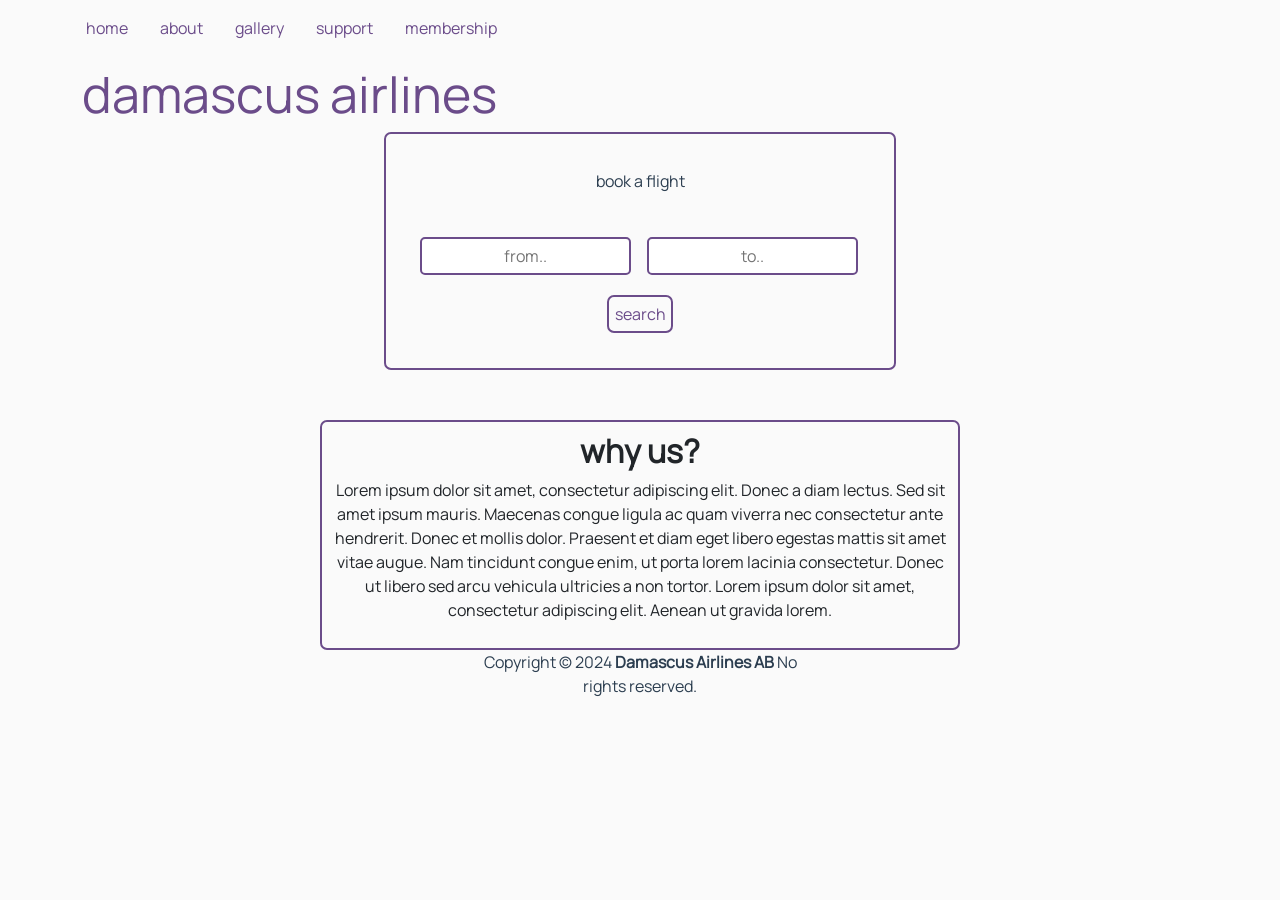
<file: index.html>
<!DOCTYPE html>
<html lang="en">


<head>
    <meta charset="UTF-8">
    <title>Title</title>
    <link href="https://cdn.jsdelivr.net/npm/bootstrap@5.3.8/dist/css/bootstrap.min.css" rel="stylesheet" integrity="sha384-sRIl4kxILFvY47J16cr9ZwB07vP4J8+LH7qKQnuqkuIAvNWLzeN8tE5YBujZqJLB" crossorigin="anonymous">
    <link rel="stylesheet" href="res/stylesheet.css">

</head>


<body>
<div class="container nav navbar navbar-expand-lg navbar-light col-12">
    <a class="nav-link" href="index.html">home</a>
    <a class="nav-link" href="about.html">about</a>
    <a class="nav-link" href="gallery.html">gallery</a>
    <a class="nav-link" href="support.html">support</a>
    <a class="nav-link" href="user.html">membership</a>
</div>

<div class="container">
    <div id="mainLogo" class="col-12">
        damascus airlines
    </div>
</div>

<div id="bookingPanel">
    book a flight
    <div class="d-flex flex-row gap-3">
        <div class="input-group">
            <label for="from">from</label>
            <input type="text" id="from" autocomplete="off" placeholder="from..">
            <ul id="fromList" class="dropdown"></ul>
        </div>
        <div class="input-group">
            <label for="to">to</label>
            <input type="text" id="to" autocomplete="off" placeholder="to..">
            <ul id="toList" class="dropdown"></ul>
        </div>
    </div>
    <button type="submit" id="searchBtn">search</button>
</div>

<div id="indexInformation" style="margin-top: 50px">
    <h2 class="important">
        why us?
    </h2>
    <p>
        Lorem ipsum dolor sit amet, consectetur adipiscing elit. Donec a diam lectus. Sed sit amet ipsum mauris. Maecenas congue ligula ac quam viverra nec consectetur ante hendrerit. Donec et mollis dolor. Praesent et diam eget libero egestas mattis sit amet vitae augue. Nam tincidunt congue enim, ut porta lorem lacinia consectetur. Donec ut libero sed arcu vehicula ultricies a non tortor. Lorem ipsum dolor sit amet, consectetur adipiscing elit. Aenean ut gravida lorem.
    </p>
</div>

<footer class="text-center footer">
    <p>Copyright &copy; 2024 <span class="important">Damascus Airlines AB</span> No rights reserved.</p>
</footer>
<script src="res/scripts/dropdownHandler.js"></script>
</body>


</html>
</file>
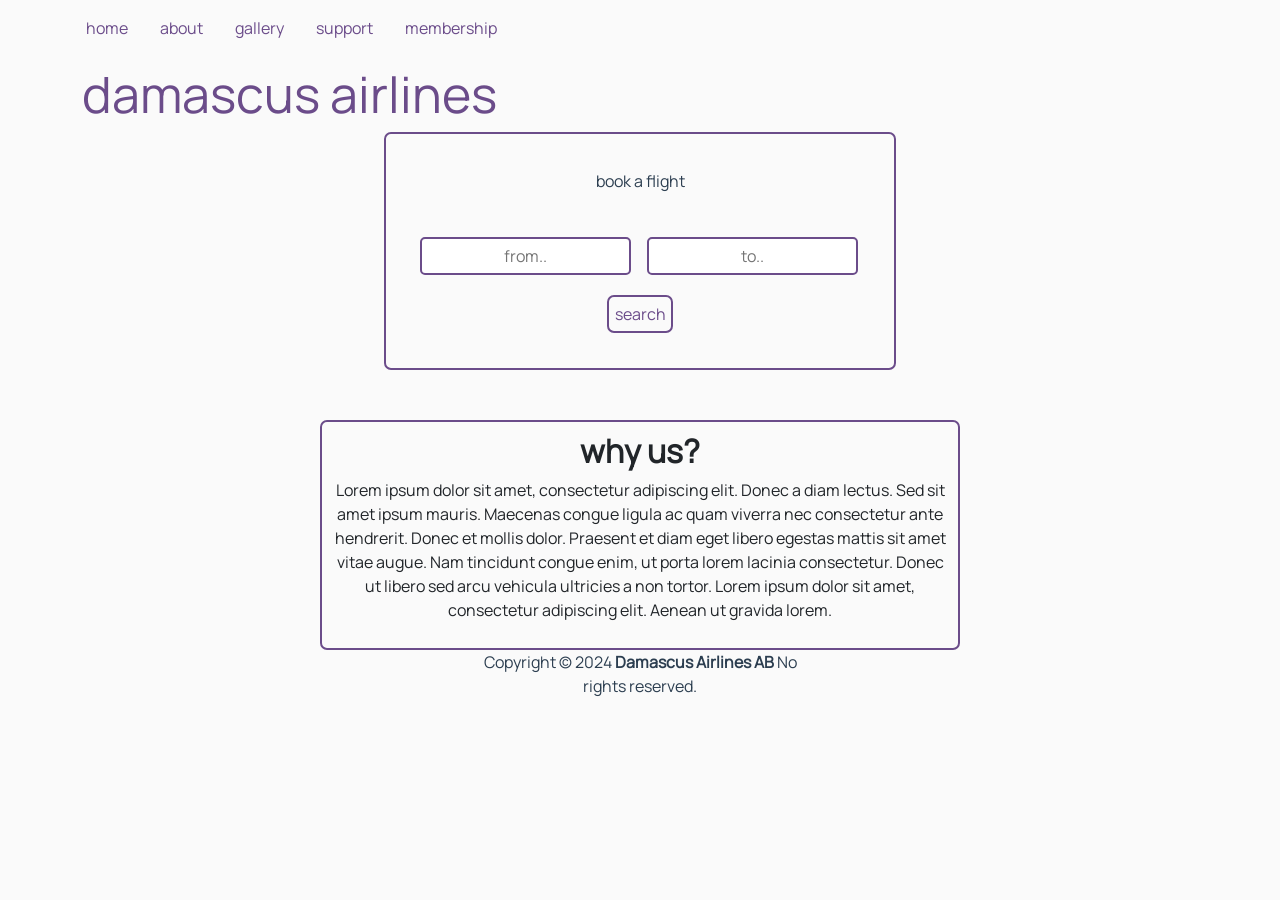
<file: pages/index.html>
<!DOCTYPE html>
<html lang="en">


<head>
    <meta charset="UTF-8">
    <title>Title</title>
    <link href="https://cdn.jsdelivr.net/npm/bootstrap@5.3.8/dist/css/bootstrap.min.css" rel="stylesheet" integrity="sha384-sRIl4kxILFvY47J16cr9ZwB07vP4J8+LH7qKQnuqkuIAvNWLzeN8tE5YBujZqJLB" crossorigin="anonymous">
    <link rel="stylesheet" href="../res/stylesheet.css">

</head>


<body>
<div class="container nav navbar navbar-expand-lg navbar-light col-12">
    <a class="nav-link" href="../pages/index.html">home</a>
    <a class="nav-link" href="../pages/about.html">about</a>
    <a class="nav-link" href="../pages/gallery.html">gallery</a>
    <a class="nav-link" href="../pages/support.html">support</a>
    <a class="nav-link" href="../pages/user.html">membership</a>
</div>

<div class="container">
    <div id="mainLogo" class="col-12">
        damascus airlines
    </div>
</div>

<div id="bookingPanel">
    book a flight
    <div class="d-flex flex-row gap-3">
        <div class="input-group">
            <label for="from">from</label>
            <input type="text" id="from" autocomplete="off" placeholder="from..">
            <ul id="fromList" class="dropdown"></ul>
        </div>
        <div class="input-group">
            <label for="to">to</label>
            <input type="text" id="to" autocomplete="off" placeholder="to..">
            <ul id="toList" class="dropdown"></ul>
        </div>
    </div>
    <button type="submit" id="searchBtn">search</button>
</div>

<div id="indexInformation" style="margin-top: 50px">
    <h2 class="important">
        why us?
    </h2>
    <p>
        Lorem ipsum dolor sit amet, consectetur adipiscing elit. Donec a diam lectus. Sed sit amet ipsum mauris. Maecenas congue ligula ac quam viverra nec consectetur ante hendrerit. Donec et mollis dolor. Praesent et diam eget libero egestas mattis sit amet vitae augue. Nam tincidunt congue enim, ut porta lorem lacinia consectetur. Donec ut libero sed arcu vehicula ultricies a non tortor. Lorem ipsum dolor sit amet, consectetur adipiscing elit. Aenean ut gravida lorem.
    </p>
</div>

<footer class="text-center footer">
    <p>Copyright &copy; 2024 <span class="important">Damascus Airlines AB</span> No rights reserved.</p>
</footer>
<script src="../res/scripts/dropdownHandler.js"></script>
</body>


</html>
</file>
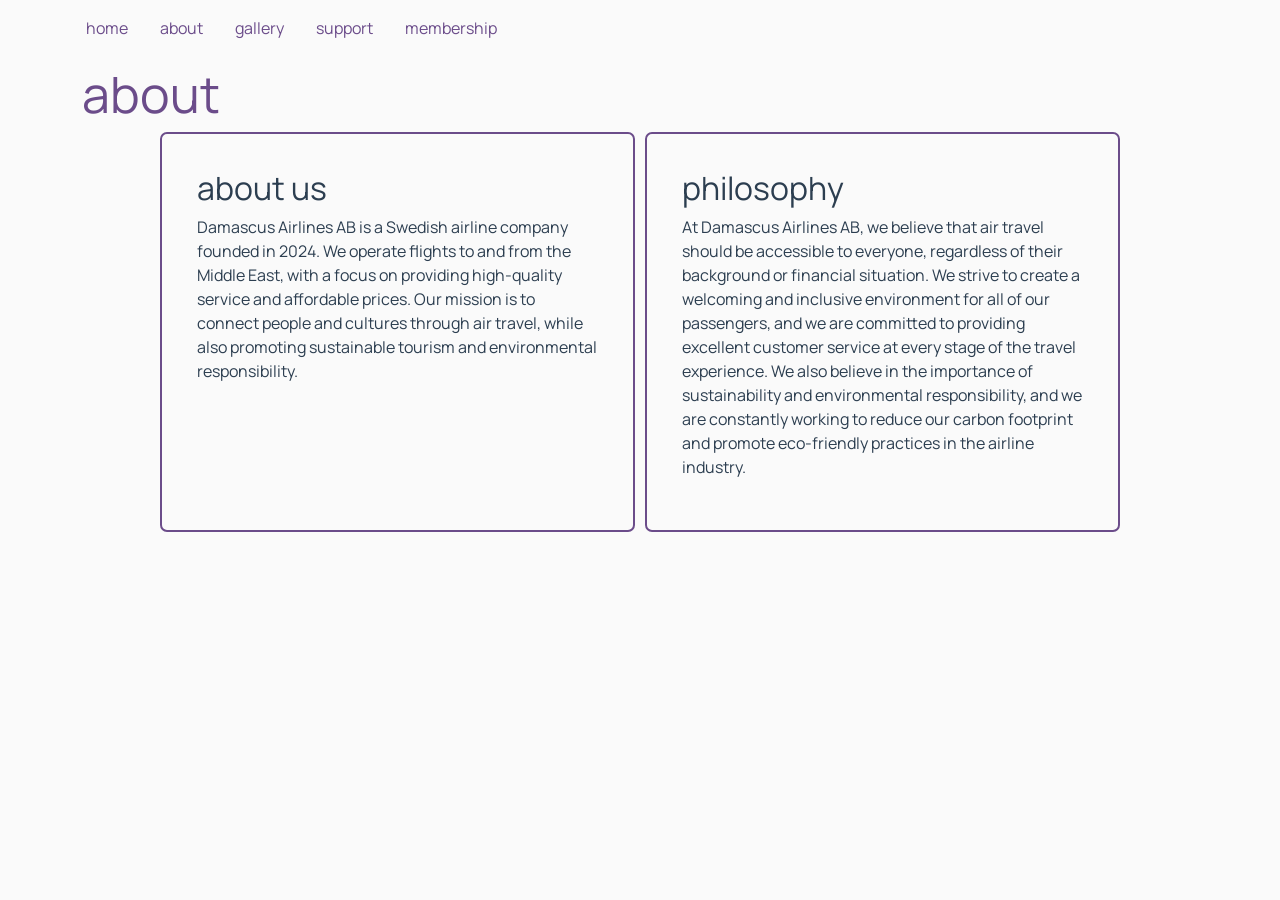
<file: about.html>
<!DOCTYPE html>
<html lang="en">


<head>
    <meta charset="UTF-8">
    <title>Title</title>
    <link href="https://cdn.jsdelivr.net/npm/bootstrap@5.3.8/dist/css/bootstrap.min.css" rel="stylesheet" integrity="sha384-sRIl4kxILFvY47J16cr9ZwB07vP4J8+LH7qKQnuqkuIAvNWLzeN8tE5YBujZqJLB" crossorigin="anonymous">
    <link rel="stylesheet" href="res/stylesheet.css">

</head>


<body>
<div class="container nav navbar navbar-expand-lg navbar-light col-12">
    <a class="nav-link" href="index.html">home</a>
    <a class="nav-link" href="about.html">about</a>
    <a class="nav-link" href="gallery.html">gallery</a>
    <a class="nav-link" href="support.html">support</a>
    <a class="nav-link" href="user.html">membership</a>
</div>
<div class="container">
    <div id="mainLogo" class="col-12">
        about
    </div>
</div>

<!-- about us and philosophy, placeholders. client should replace. -->
<div id="aboutGrids">
    <div class="aboutGridPanel">
        <h2>about us</h2>
        <p>
            Damascus Airlines AB is a Swedish airline company founded in 2024. We operate flights to and from the Middle East, with a focus on providing high-quality service and affordable prices. Our mission is to connect people and cultures through air travel, while also promoting sustainable tourism and environmental responsibility.
        </p>
    </div>
    <div class="aboutGridPanel">
        <h2>philosophy</h2>
        <p>
            At Damascus Airlines AB, we believe that air travel should be accessible to everyone, regardless of their background or financial situation. We strive to create a welcoming and inclusive environment for all of our passengers, and we are committed to providing excellent customer service at every stage of the travel experience. We also believe in the importance of sustainability and environmental responsibility, and we are constantly working to reduce our carbon footprint and promote eco-friendly practices in the airline industry.
        </p>
    </div>
</div>
</body>
</html>
</file>
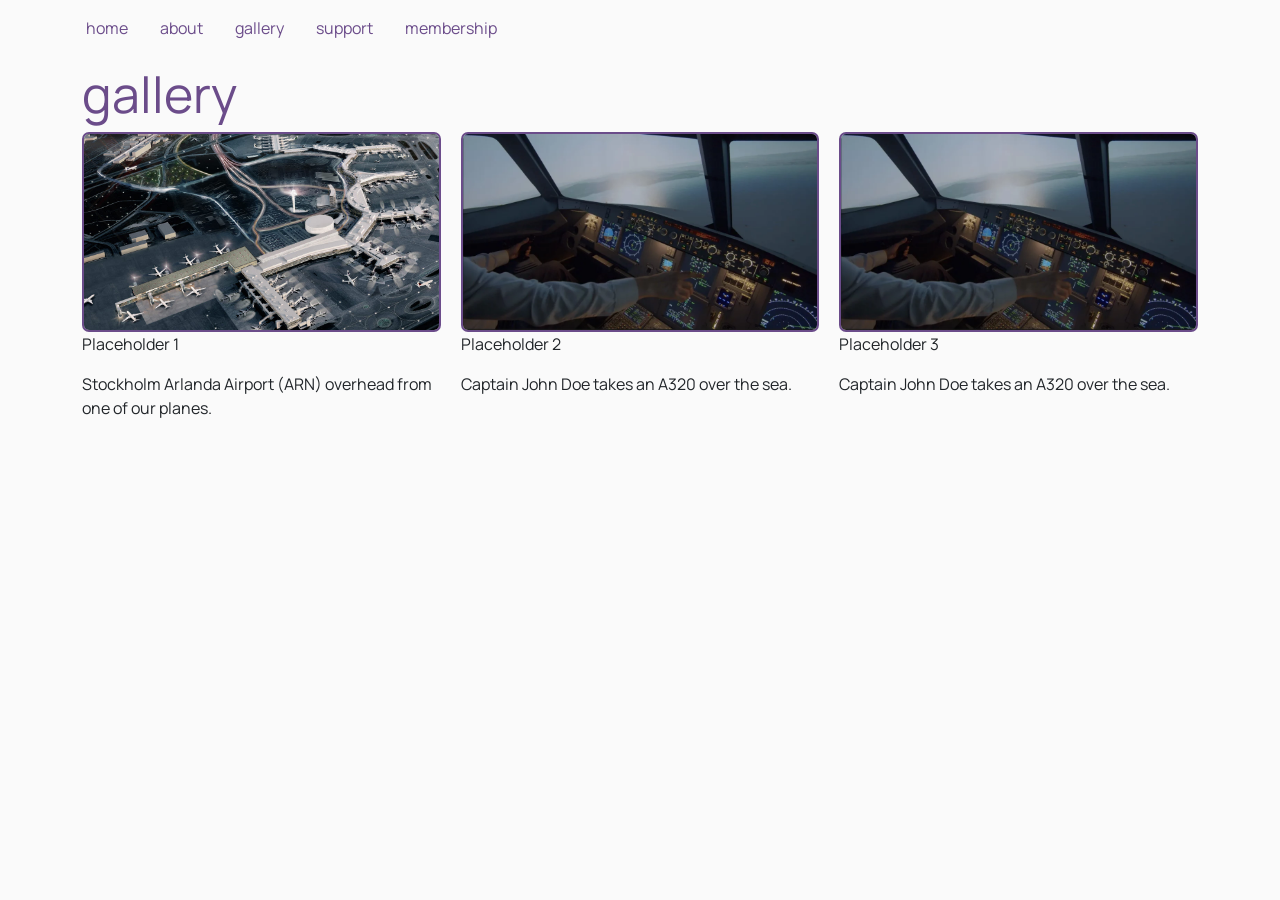
<file: gallery.html>
<!DOCTYPE html>
<html lang="en">


<head>
    <meta charset="UTF-8">
    <title>Title</title>
    <link href="https://cdn.jsdelivr.net/npm/bootstrap@5.3.8/dist/css/bootstrap.min.css" rel="stylesheet" integrity="sha384-sRIl4kxILFvY47J16cr9ZwB07vP4J8+LH7qKQnuqkuIAvNWLzeN8tE5YBujZqJLB" crossorigin="anonymous">
    <link rel="stylesheet" href="res/stylesheet.css">

</head>


<body>
<div class="container nav navbar navbar-expand-lg navbar-light col-12">
    <a class="nav-link" href="index.html">home</a>
    <a class="nav-link" href="about.html">about</a>
    <a class="nav-link" href="gallery.html">gallery</a>
    <a class="nav-link" href="support.html">support</a>
    <a class="nav-link" href="user.html">membership</a>
</div>

<div class="container">
    <div id="mainLogo" class="col-12">
        gallery
    </div>
</div>
<div class="container">
    <div class="galleryGrid">
        <div class="galleryItem">
            <img src="res/assets/img/Stockholm-Arlanda.jpg" alt="Stockholm Arlanda Airport">
            <div class="caption">
                <p>Placeholder 1</p>
                <p>Stockholm Arlanda Airport (ARN) overhead from one of our planes.</p>
            </div>
        </div>
        <div class="galleryItem">
            <img src="res/assets/img/a320-cockpit.webp" alt="A320 Cockpit">
            <div class="caption">
                <p>Placeholder 2</p>
                <p>Captain John Doe takes an A320 over the sea.</p>
            </div>
        </div>
        <div class="galleryItem">
            <img src="res/assets/img/a320-cockpit.webp" alt="A320 Cockpit">
            <div class="caption">
                <p>Placeholder 3</p>
                <p>Captain John Doe takes an A320 over the sea.</p>

            </div>
        </div>
    </div>

</div>


</body>
</html>
</file>
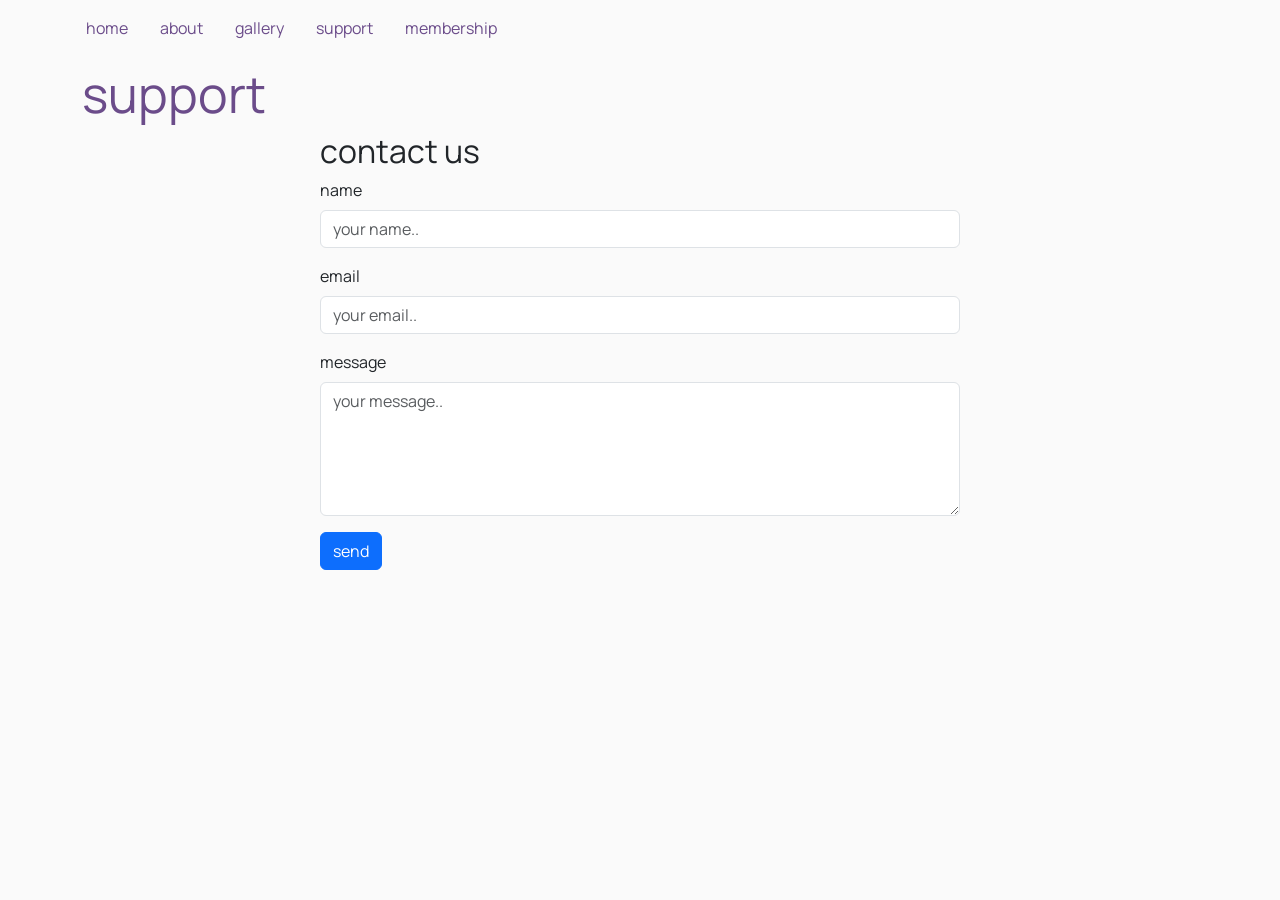
<file: support.html>
<!DOCTYPE html>
<html lang="en">


<head>
    <meta charset="UTF-8">
    <title>Title</title>
    <link href="https://cdn.jsdelivr.net/npm/bootstrap@5.3.8/dist/css/bootstrap.min.css" rel="stylesheet" integrity="sha384-sRIl4kxILFvY47J16cr9ZwB07vP4J8+LH7qKQnuqkuIAvNWLzeN8tE5YBujZqJLB" crossorigin="anonymous">
    <link rel="stylesheet" href="res/stylesheet.css">

</head>


<body>
<div class="container nav navbar navbar-expand-lg navbar-light col-12">
    <a class="nav-link" href="index.html">home</a>
    <a class="nav-link" href="about.html">about</a>
    <a class="nav-link" href="gallery.html">gallery</a>
    <a class="nav-link" href="support.html">support</a>
    <a class="nav-link" href="user.html">membership</a>
</div>

<div class="container">
    <div id="mainLogo" class="col-12">
        support
    </div>
</div>

<div id="supportFormula">
    <h2>contact us</h2>
    <form action="mailto:hampus.eriksson@jenseneducation.se" method="post" enctype="text/plain">
        <div class="mb-3">
            <label for="nameInput" class="form-label">name</label>
            <input type="text" class="form-control" id="nameInput" placeholder="your name..">
        </div>
        <div class="mb-3">
            <label for="emailInput" class="form-label">email</label>
            <input type="email" class="form-control" id="emailInput" placeholder="your email..">
        </div>
        <div class="mb-3">
            <label for="messageInput" class="form-label">message</label>
            <textarea class="form-control" id="messageInput" rows="5" placeholder="your message.."></textarea>
        </div>
        <button type="submit" class="btn btn-primary">send</button>
    </form>
</div>

</body>
</html>
</file>
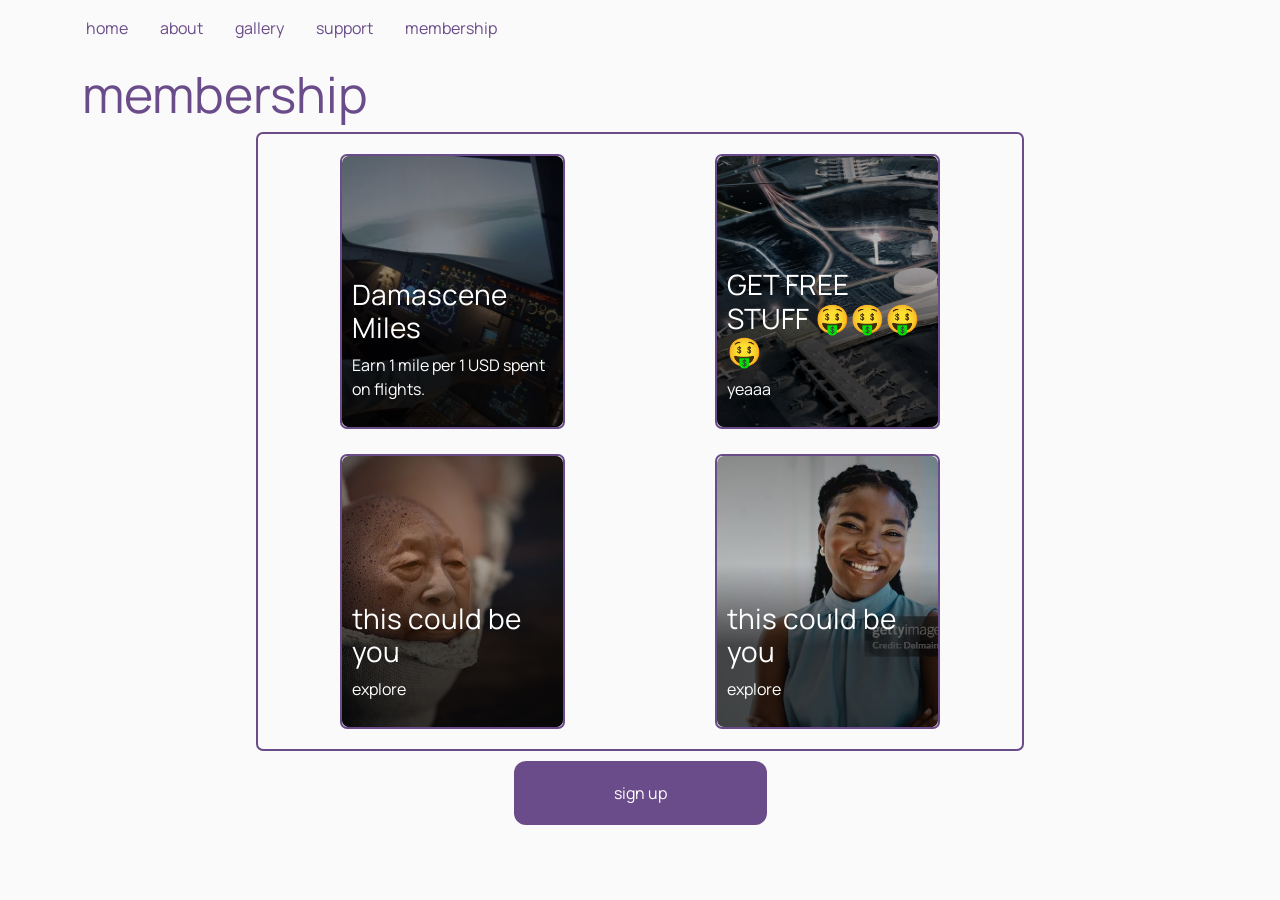
<file: user.html>
<!DOCTYPE html>
<html lang="en">


<head>
    <meta charset="UTF-8">
    <title>Title</title>
    <link href="https://cdn.jsdelivr.net/npm/bootstrap@5.3.8/dist/css/bootstrap.min.css" rel="stylesheet" integrity="sha384-sRIl4kxILFvY47J16cr9ZwB07vP4J8+LH7qKQnuqkuIAvNWLzeN8tE5YBujZqJLB" crossorigin="anonymous">
    <link rel="stylesheet" href="res/stylesheet.css">

</head>


<body>
<div class="container nav navbar navbar-expand-lg navbar-light col-12">
    <a class="nav-link" href="index.html">home</a>
    <a class="nav-link" href="about.html">about</a>
    <a class="nav-link" href="gallery.html">gallery</a>
    <a class="nav-link" href="support.html">support</a>
    <a class="nav-link" href="user.html">membership</a>
</div>

<div class="container">
    <div id="mainLogo" class="col-12">
        membership
    </div>
</div>
<!--the idea here is the client replaces the images. I dont know what he wants, or what he has.-->
<div class="membershipContainer">
    <div class="memberInfoCard">
        <img src="res/assets/img/a320-cockpit.webp" alt="Placeholder Image" class="bgImg">
        <div class="memberInfoCardHeader">
            <h3>Damascene Miles</h3>
            <p>Earn 1 mile per 1 USD spent on flights.</p>
        </div>
    </div>
    <div class="memberInfoCard">
        <img src="res/assets/img/Stockholm-Arlanda.jpg" alt="Arlanda airport" class="bgImg">
        <div class="memberInfoCardHeader">
            <h3>GET FREE STUFF 🤑🤑🤑🤑</h3>
            <p>yeaaa</p>
        </div>
    </div>
    <div class="memberInfoCard">
        <img src="res/assets/img/5aaa1cc4c422b-funny-weird-wtf-stock-photos-28-5a3a5b135f099__700-landscape-53b2b5789c8885ff7b66fb69338c8591-zybravgx2q47.jpg" alt="Placeholder Image" class="bgImg">
        <div class="memberInfoCardHeader">
            <h3>this could be you</h3>
            <p>explore</p>
        </div>
    </div>
    <div class="memberInfoCard">
        <img src="res/assets/img/gettyimages-1394347360-612x612.jpg" alt="Happy customer :)" class="bgImg">
        <div class="memberInfoCardHeader">
            <h3>this could be you</h3>
            <p>explore</p>
        </div>
    </div>

</div>

<button id="signUpBtn">
    sign up
</button>
</body>
</html>
</file>
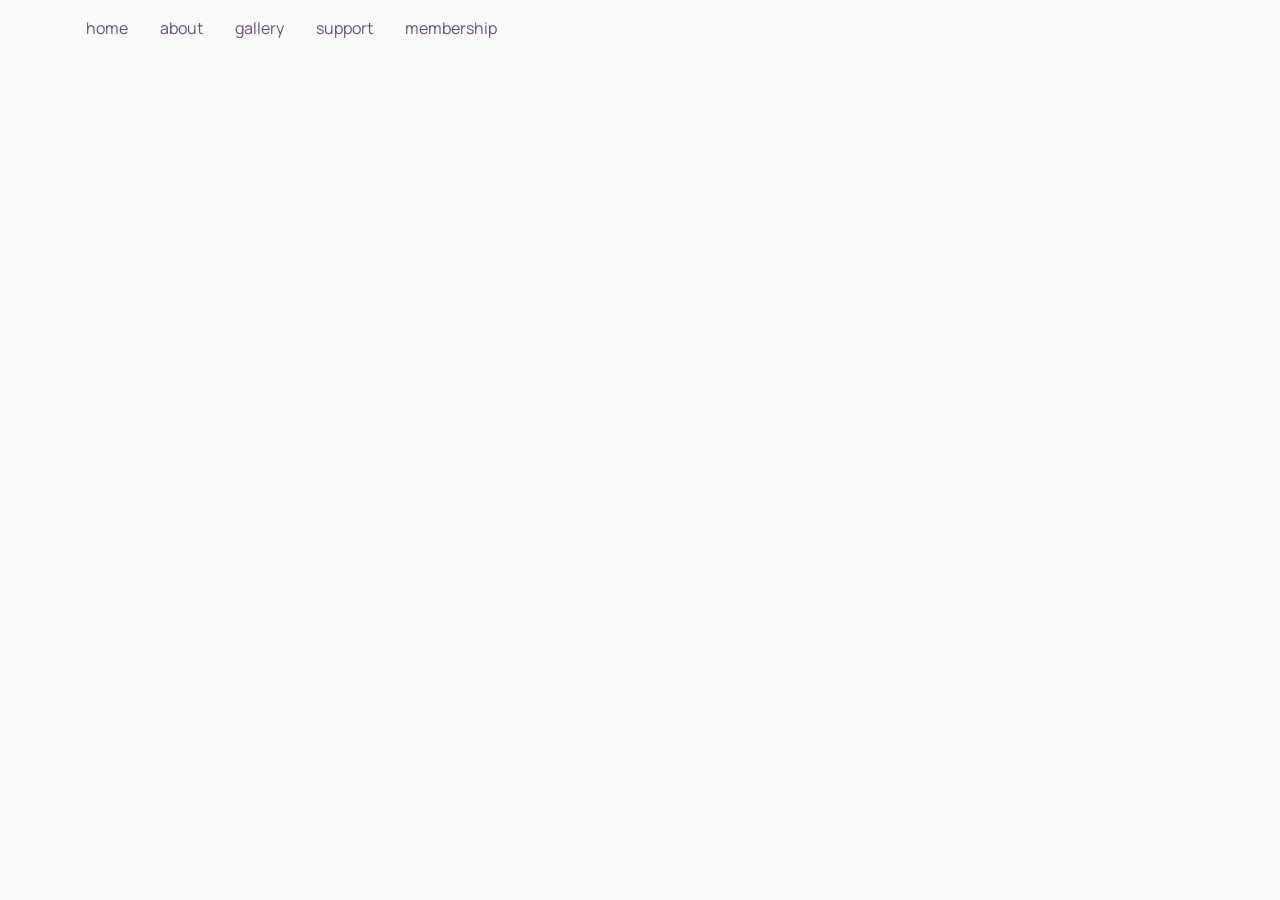
<file: pages/about.html>
<!DOCTYPE html>
<html lang="en">


<head>
    <meta charset="UTF-8">
    <title>Title</title>
    <link href="https://cdn.jsdelivr.net/npm/bootstrap@5.3.8/dist/css/bootstrap.min.css" rel="stylesheet" integrity="sha384-sRIl4kxILFvY47J16cr9ZwB07vP4J8+LH7qKQnuqkuIAvNWLzeN8tE5YBujZqJLB" crossorigin="anonymous">
    <link rel="stylesheet" href="../res/stylesheet.css">

</head>


<body>
<div class="container nav navbar navbar-expand-lg navbar-light col-12">
    <a class="nav-link" href="../pages/index.html">home</a>
    <a class="nav-link" href="../pages/about.html">about</a>
    <a class="nav-link" href="../pages/gallery.html">gallery</a>
    <a class="nav-link" href="../pages/support.html">support</a>
    <a class="nav-link" href="../pages/user.html">membership</a>
</div>
</body>
</html>
</file>
<file: res/stylesheet.css>
@font-face {
    font-family: 'Manrope';
    src: url(assets/fonts/Manrope-Regular.ttf);
    font-weight: normal;
    font-style: normal;
}

html{
    scroll-behavior: smooth;

    --bgColor: #FAFAFA;
    --primaryColor: #6B4C8A;
    --secondaryColor: #9B59B6;
    --tertiaryColor: #2C3E50;

    --transitiionTimerShort: 0.1s;
    --transitiionTimerMedium: 0.3s;
    --transitiionTimerLong: 0.5s;
}

body{
    font-family: 'Manrope', serif;
    background-color: var(--bgColor);

}
/* Helpers */
button{
    background-color: var(--primaryColor);
    color: white;
    border: none;
    padding: 5px 17px;
    border-radius: 7px;
    cursor: pointer;
    transition: var(--transitiionTimerShort) ease-in-out;
}
button:hover{
    background-color: var(--secondaryColor);
    transition: var(--transitiionTimerShort) ease-in-out;
}


.important{
    font-weight: bold;
}

/* navbar */
.navbar{
    width: 100%;
}
    /* navbar link */
    .navbar .nav-link {
        transition: var(--transitiionTimerMedium) ease-in-out;
        color: var(--primaryColor) !important;
        border-bottom: 1px solid transparent !important;
    }
    .navbar .nav-link:hover{
        transition: var(--transitiionTimerShort) ease-in-out;
        border-bottom: 1px solid var(--secondaryColor) !important;
        color: var(--secondaryColor) !important;
    }


/* Logo */
#mainLogo{
    color: var(--primaryColor);
    font-size: 50px;

    -webkit-user-select: none;
    -ms-user-select: none;
    user-select: none;
}

/* Booking panel */
#bookingPanel{
    display: flex;
    flex-direction: column;
    align-items: center;
    gap: 20px;
    padding: 35px;

    color: var(--tertiaryColor);
    border: 2px solid var(--primaryColor);
    border-radius: 7px;

    width: 40%; /* 50 looks good too*/
    margin-left: auto;
    margin-right: auto;
}

#bookingPanel *{
    color: var(--primaryColor);
}

#bookingPanel input{
    transition: var(--transitiionTimerLong) ease-in-out;
    padding: 5px;
    border: 2px solid var(--primaryColor);

    border-radius: 5px;
    width: 100%;
    text-align: center;

}

#bookingPanel input:focus,
#bookingPanel input:active{
    transition: var(--transitiionTimerShort) ease-in-out;
    outline: none;
    border-color: cornflowerblue;
    caret-color: transparent;
}

#bookingPanel label{
    color: transparent;
}

#bookingPanel button{
    width: 15%;
    padding: 5px;
    margin-left: auto;
    margin-right: auto;
    background-color: var(--bgColor);
    border : 2px solid var(--primaryColor);
    border-color: var(--primaryColor);
    transition: var(--transitiionTimerMedium) ease-in-out;
}

#bookingPanel button:hover{
    color: white;
    background-color: var(--primaryColor);
    transition: var(--transitiionTimerMedium) ease-in-out;
    scale: 1.05;
}

.input-group {
    position: relative;
    width: 100%;
}

.dropdown {
    position: absolute;
    top: 100%;
    left: 0;
    right: 0;
    background: white;
    border: 1px solid var(--primaryColor);
    border-radius: 5px;
    list-style: none;
    padding: 0;
    margin: 0;
    max-height: 200px;
    overflow-y: auto;
    display: none;
    z-index: 10;
}

.dropdown li {
    padding: 10px;
    cursor: pointer;
    font-size: 0.9rem;
    border-bottom: 1px solid #eee;
}

.dropdown li:hover {
    background-color: cornflowerblue;
    color: white !important;
}

.dropdown.active {
    display: block;
}

/* indexInformation */
#indexInformation{
    text-align: center;
    border: 2px solid var(--primaryColor);
    border-radius: 7px;
    padding: 10px;

    width: 50%;
    margin-left: auto;
    margin-right: auto;
    transition: var(--transitiionTimerMedium) ease-in-out;

}

/* Gallery/Carousel */
.galleryGrid *{
    transition: var(--transitiionTimerMedium) ease-in-out;
}
.galleryGrid{
    display: grid;
    grid-template-columns: repeat(3, 1fr);
    gap: 20px;
}
.galleryGrid img{

    width: 100%;
    height: 200px;
    object-fit: fill;
    border: 2px solid var(--primaryColor);
    border-radius: 7px;
}
.galleryItem{
    display: flex;
    flex-direction: column;
}

.galleryGrid img:hover{
    scale: 1.05;
}

.galleryGrid .caption{
}

/* Membership */

.membershipContainer{
    display: grid;
    grid-template-columns: repeat(auto-fit, minmax(225px, 1fr));
    gap: 25px; /* space between cards */
    width: 60%;
    margin-left: auto;
    margin-right: auto;

    border: 2px solid var(--primaryColor);
    border-radius: 7px;
    padding: 20px;
}

.memberInfoCard{
    position: relative;
    display: flex;
    flex-direction: column;
    align-items: center;
    height: 275px;
    width: 100%;
    max-width: 225px;
    justify-self: center;

    border: 2px solid var(--primaryColor);
    border-radius: 7px;
    transition: var(--transitiionTimerMedium) ease-in-out;


}
.memberInfoCard:hover{
    scale: 1.05;
    transition: var(--transitiionTimerShort) ease-in-out;
}

.memberInfoCardHeader{
    position: absolute;
    height: auto;
    padding: 10px;
    bottom: 0;
    color: white;

    z-index: 2;
}

.memberInfoCard::before{
    content: '';
    position: absolute;
    inset: 0;
    border-radius: 7px;
    pointer-events: none;
    z-index: 1;

    background: linear-gradient(to bottom,
        rgba(0,0,0,0.4) 0%,
        rgba(0,0,0,0.2) 40%,
        rgba(0,0,0,0.7) 70%
    );
}

.bgImg{
    position: absolute;
    height: 100%;
    width: 100%;
    object-fit: cover;
    border-radius: 7px;
    z-index: 0;

}

#signUpBtn{
    display: block;
    margin-left: auto;
    margin-right: auto;
    margin-top: 10px;

    background-color: var(--primaryColor);
    color: white;
    padding: 20px 100px;
    border-radius: 12px;
    cursor: pointer;
    transition: var(--transitiionTimerShort) ease-in-out;
}

#signUpBtn:hover{
    scale: 1.02;
}

/* About */
#aboutGrids{
    display: grid;
    grid-template-columns: repeat(auto-fit, minmax(225px, 1fr));
    gap: 10px;
    width: 75%;
    margin-left: auto;
    margin-right: auto;
}
.aboutGridPanel{
    align-items: center;
    gap: 20px;
    padding: 35px;

    color: var(--tertiaryColor);
    border: 2px solid var(--primaryColor);
    border-radius: 7px;

    width: 100%;
    margin-left: auto;
    margin-right: auto;
}

/* Support */
#supportFormula{
    width: 50%;
    margin-left: auto;
    margin-right: auto;
}

/* Footer */
footer{
    color: var(--tertiaryColor);
    border-radius: 12px;
    width: 25%;

    margin-left: auto;
    margin-right: auto;
}


@media (max-width: 768px) {
    /* Booking panel */
    #bookingPanel{
        width: 90%;
    }

    /* Gallery/Carousel */
    .galleryGrid{
        grid-template-columns: repeat(1, 1fr);
    }

    /* Membership */
    .membershipContainer{
        grid-template-columns: repeat(1, 1fr);
        width: 90%;
    }

    /* About */
    #aboutGrids{
        grid-template-columns: repeat(1, 1fr);
        width: 90%;
    }
}
</file>
